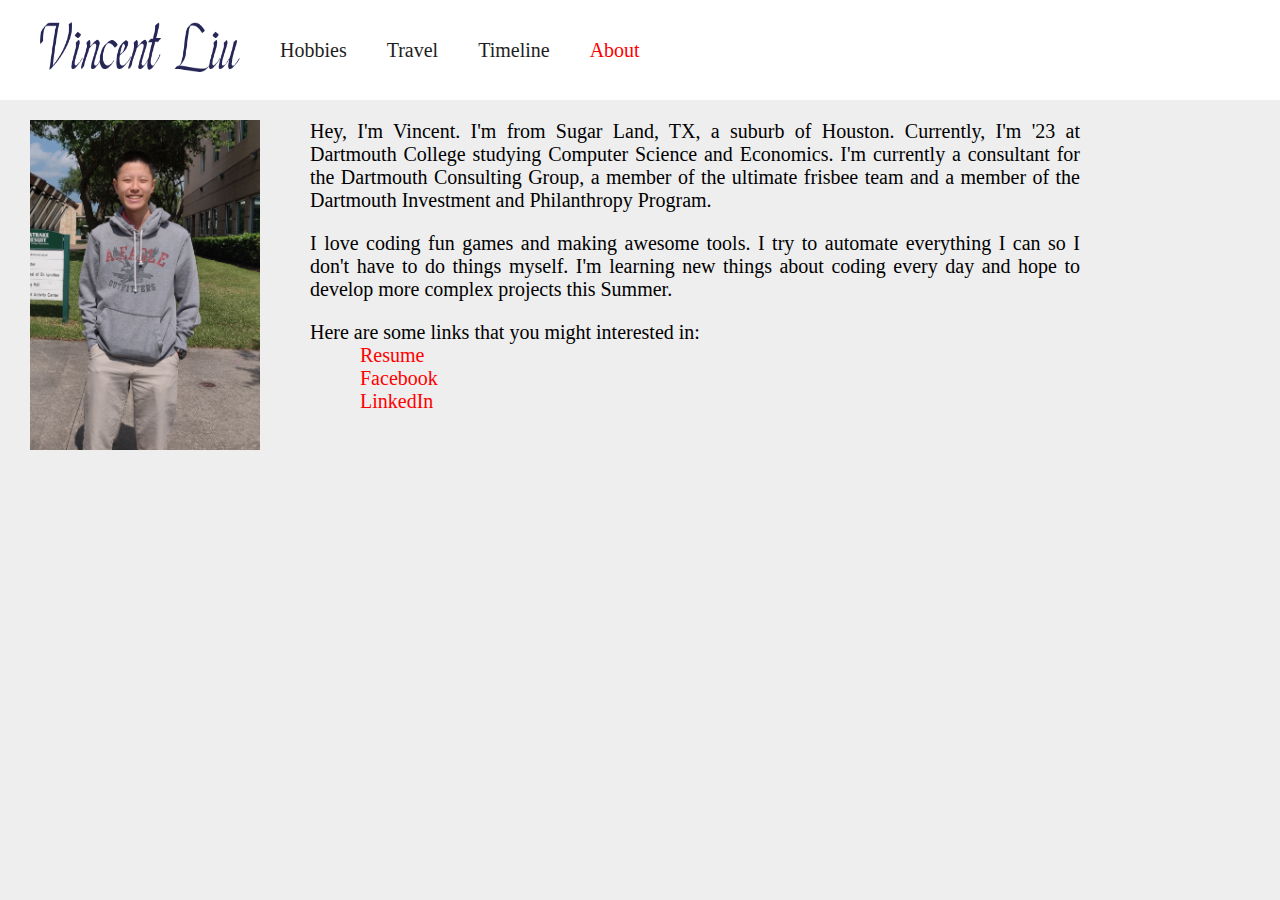
<file: about.html>
<!DOCTYPE html>
<html>
  <head>
    <meta charset="UTF-8">
    <meta name="description" content="This is a website">
    <title>About</title>
    <link rel="stylesheet" type="text/css" href="CSS/style.css">
    <link rel="stylesheet" type="text/css" href="CSS/about.css">
  </head>

  <body>
    <!--
    Navigation Bar
    -->
    <nav>
      <ul class="navigation">
        <li>
          <div class="home_wrap">
            <a href="index.html"><img src="Pictures/name-image.png" alt="Vincent Liu" style="width:200px;height:50px;"/></a>
          </div>
        </li>
        <li><a href="hobbies.html">Hobbies</a></li>
        <li><a href="travel.html">Travel</a></li>
        <li><a href="timeline.html">Timeline</a></li>
        <li><a href="about.html" style="color: red">About</a></li>
      </ul>
    </nav>
    <!--
    Bio and picture with formatting
    -->
    <img class="about" src="Pictures/me.jpg" alt="Me" style="width:230px;height: 330px; margin-left: 30px;"/>
    <p class="about">
      Hey, I'm Vincent. I'm from Sugar Land, TX, a suburb of Houston.
      Currently, I'm '23 at Dartmouth College studying Computer Science and Economics. I'm currently
      a consultant for the Dartmouth Consulting Group, a member of the ultimate frisbee team
      and a member of the Dartmouth Investment and Philanthropy Program.
    </p>
    <p class="about">
      I love coding fun games and making awesome tools. I try to automate everything I can so I don't have
      to do things myself. I'm learning new things about coding every day and hope to develop more complex
      projects this Summer.
    </p>
    <p class="about">Here are some links that you might interested in:</p>
    <!--
    Some quick links for the about me page
    -->
    <div class="links">
      <p>
        <a class="about" href="Resume.pdf">Resume</a>
      </p>
      <p>
        <a class="about" href="https://www.facebook.com/Vincent.Liu.Y1">Facebook</a>
      </p>
      <p>
        <a class="about" href="https://www.linkedin.com/in/vincent-liu-043704177/">LinkedIn</a>
      </p>
    </div>
  </body>
</html>
</file>
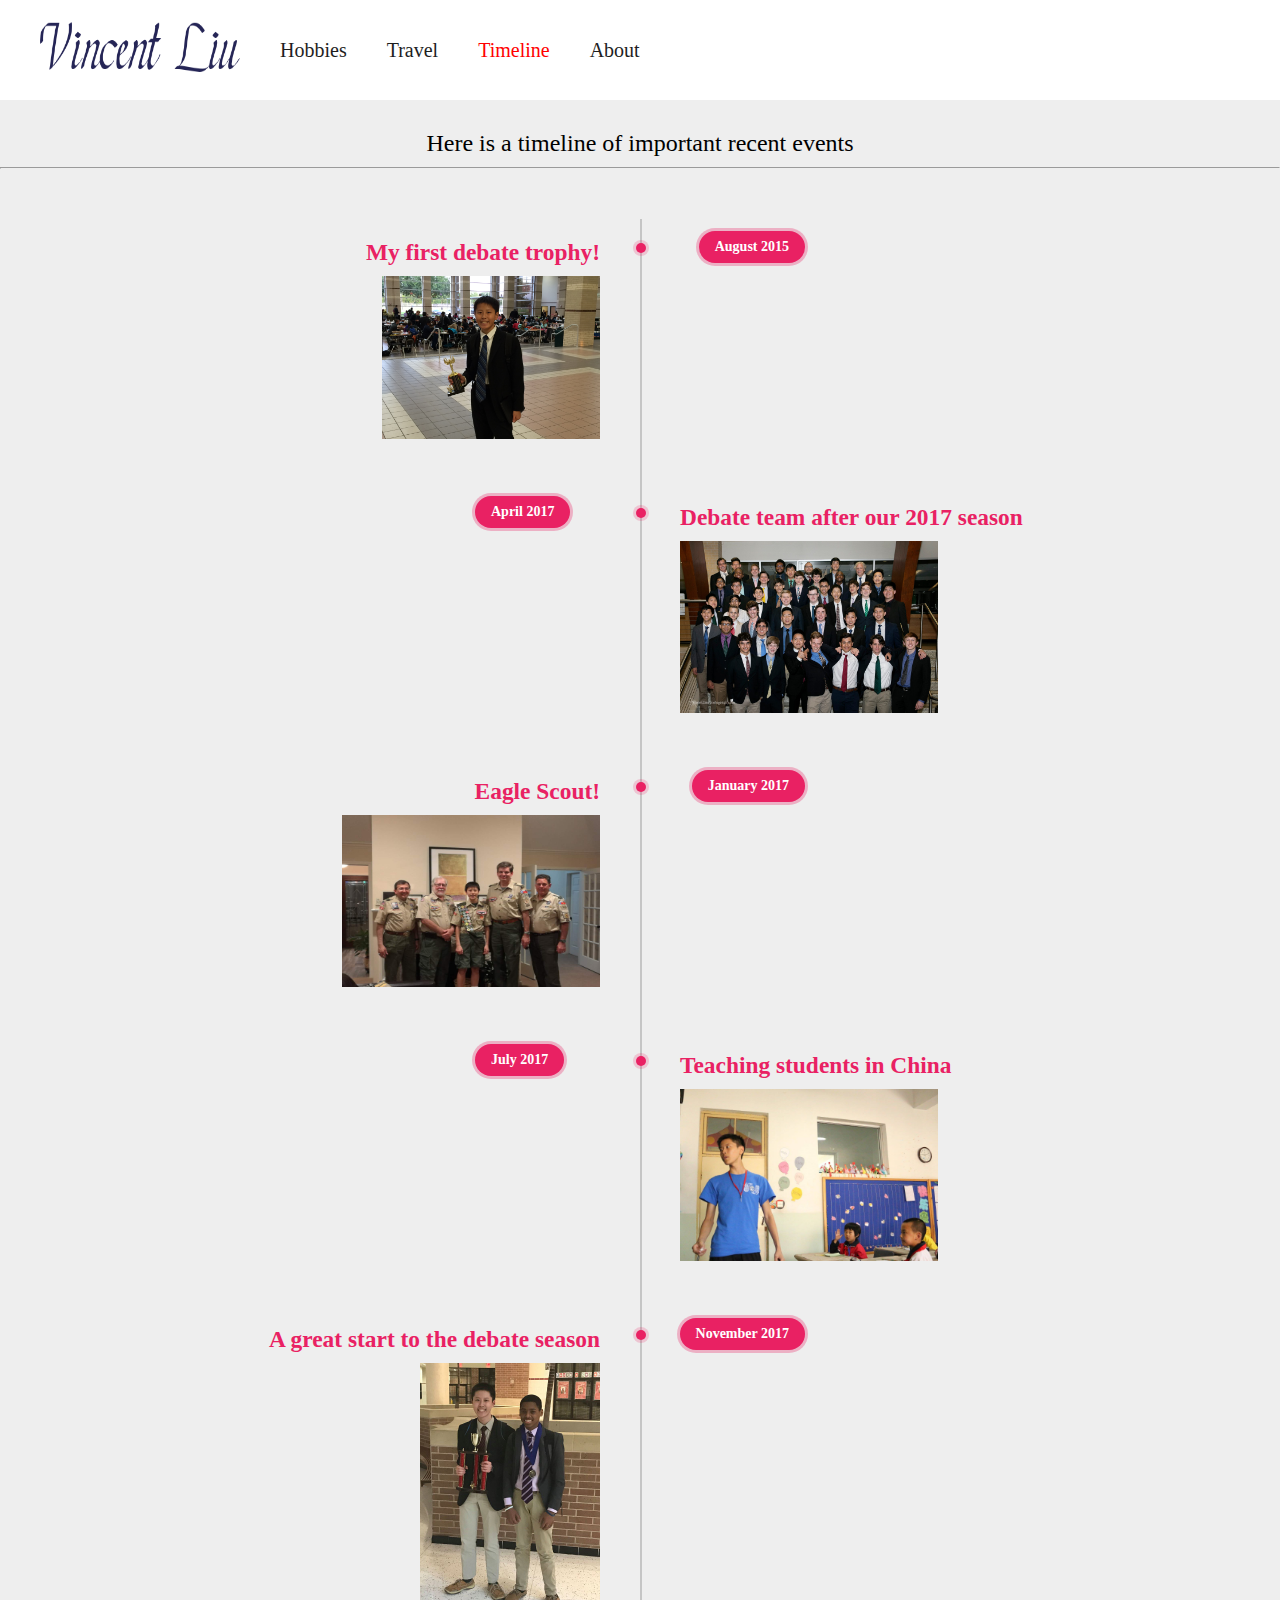
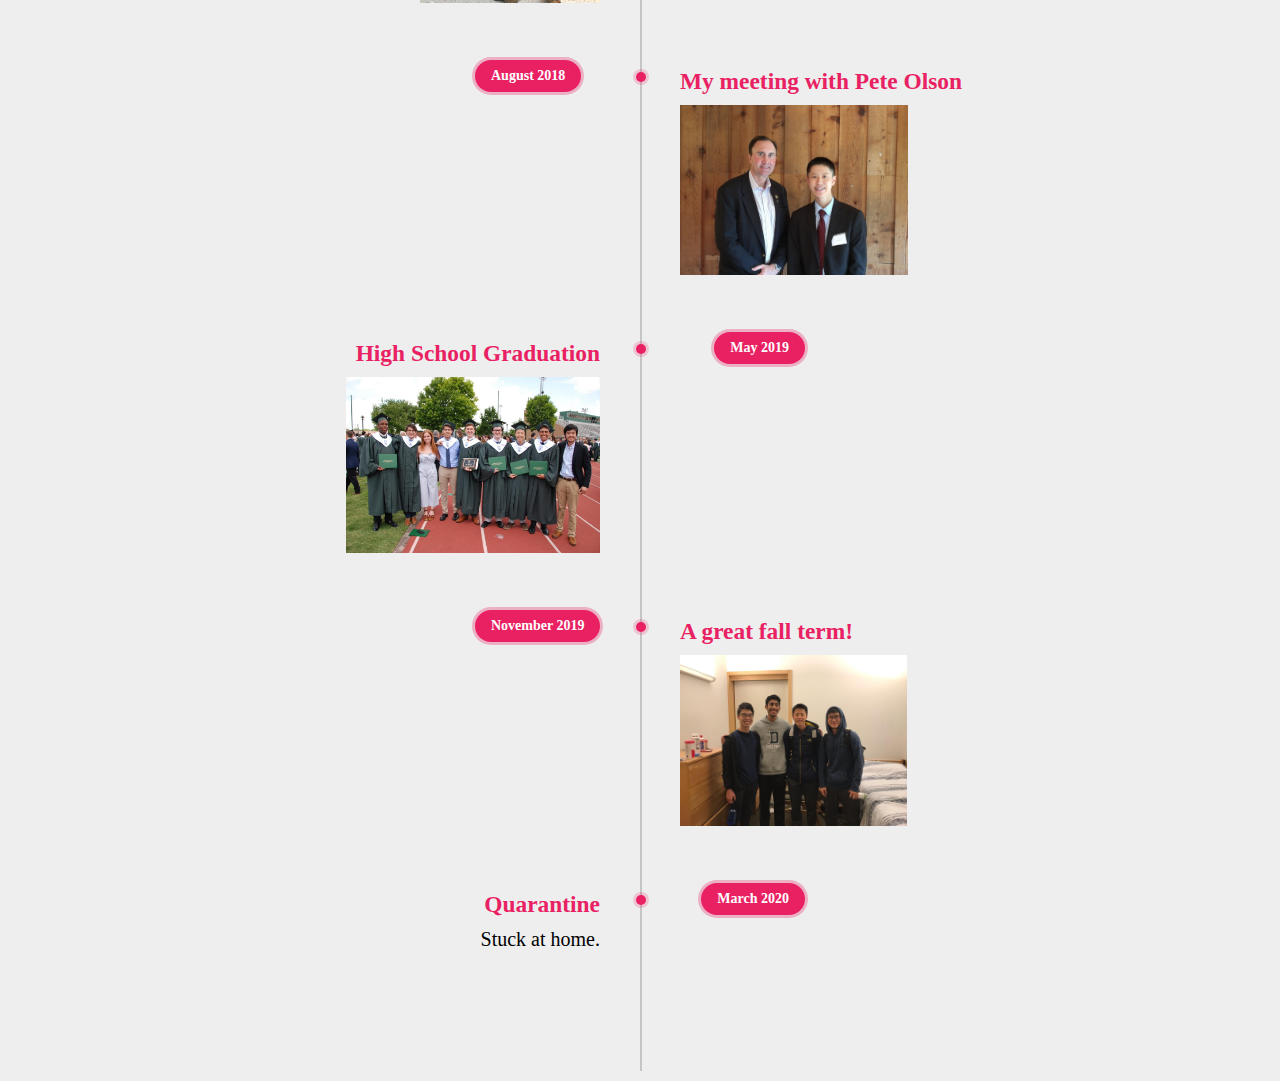
<file: timeline.html>
<!DOCTYPE html>
<html>
  <head>
    <meta charset="UTF-8">
    <meta name="description" content="This is a website">
    <title>My timeline</title>
    <link rel="stylesheet" type="text/css" href="CSS/style.css">
  </head>

  <body>
    <!--
    Navigation bar
    -->
    <nav>
      <ul class="navigation">
        <li>
          <div class="home_wrap">
            <a href="index.html"><img src="Pictures/name-image.png" alt="Vincent Liu" style="width:200px;height:50px;"/></a>
          </div>
        </li>
        <li><a href="hobbies.html">Hobbies</a></li>
        <li><a href="travel.html">Travel</a></li>
        <li><a href="timeline.html" style="color: red">Timeline</a></li>
        <li><a href="about.html">About</a></li>
      </ul>
    </nav>
    <!--
    Creation of timeline, see style.css for formatting details
    -->
    <h1>Here is a timeline of important recent events</h1>
    <hr>
    <div class="timeline">
      <ul class="line">
        <li>
          <div class="content">
            <h3>My first debate trophy!</h3>
            <p><img src="Pictures/firstTrophy.JPG" alt="My first debate Trophy" style="width:218px;height:163px;"/></p>
          </div>
          <div class="time">
            <h4>August 2015</h4>
          </div>
        </li>
        <li>
          <div class="content">
            <h3>Debate team after our 2017 season</h3>
            <p><img src="Pictures/debateteam.jpg" alt="Me and my debate team" style="width:258px;height:172px;"/></p>
          </div>
          <div class="time">
            <h4>April 2017</h4>
          </div>
        </li>
        <li>
          <div class="content">
            <h3>Eagle Scout!</h3>
            <p><img src="Pictures/eagle.JPG" alt="Eagle Scout" style="width:258px;height:172px;"/></p>
          </div>
          <div class="time">
            <h4>January 2017</h4>
          </div>
        </li>
        <li>
          <div class="content">
            <h3>Teaching students in China</h3>
            <p><img src="Pictures/teaching.jpg" alt="Teaching in China" style="width:258px;height:172px;"/></p>
          </div>
          <div class="time">
            <h4>July 2017</h4>
          </div>
        </li>
        <li>
          <div class="content">
            <h3>A great start to the debate season</h3>
            <p><img src="Pictures/trophy.jpg" alt="A great start to the debate season" style="width:180px;height:240px;"/></p>
          </div>
          <div class="time">
            <h4>November 2017</h4>
          </div>
        </li>
        <li>
          <div class="content">
            <h3>My meeting with Pete Olson</h3>
            <p><img src="Pictures/pic2.jpg" alt="Meeting with Pete Olson" style="width:228px;height:170px;"/></p>
          </div>
          <div class="time">
            <h4>August 2018</h4>
          </div>
        </li>
        <li>
          <div class="content">
            <h3>High School Graduation</h3>
            <p><img src="Pictures/graduation.jpg" alt="Graduation" style="width:254px;height:176px;"/></p>
          </div>
          <div class="time">
            <h4>May 2019</h4>
          </div>
        </li>
        <li>
          <div class="content">
            <h3>A great fall term!</h3>
            <p><img src="Pictures/endOfFall.jpg" alt="End of fall term" style="width:227px;height:171px;"/></p>
          </div>
          <div class="time">
            <h4>November 2019</h4>
          </div>
        </li>
        <li>
          <div class="content">
            <h3>Quarantine</h3>
            <p>Stuck at home.</p>
          </div>
          <div class="time">
            <h4>March 2020</h4>
          </div>
        </li>
        <div style="clear: both;"></div>
      </ul>

    </div>
  </body>
</html>
</file>
<file: CSS/style.css>
/* default margins */
*{
  margin: 0;
  padding: 0;
}
/* formatting for navigation bar */
nav{
  width: 100%;
  height: 100px;
  background-color: white;
}
/* default formatting for body */
body{
  background-color: #eee;
  color: black;
  font: normal 20px Georgia, serif;
  line-height: 1.6em
  margin: 0;
  padding: 0;
}
/* default formatting for header 1 */
h1{
  text-align:center;
  margin: 10px;
  margin-top: 30px;
  margin-left: 50px;
  margin-right: 50px;
  margin-bottom: 0 auto;
  font: normal 24px Georgia, serif;
}
/* formatting for navigation unordered list */
ul.navigation {
  margin-left: 20px;
}
ul.navigation li{
  list-style: none;
  display: inline-block;
  float: left;
  line-height: 100px;
  padding: 0px 20px;
}
ul.navigation li a{
  display: block;
  text-decoration: none;
  color: #1e1e1e;
}
ul.navigation li a:hover{
  color:red;
}
/* some misc css code */
.container{
  width:80%;
  margin:auto;
}
.box-1{
  background-color:white;
  color:black;
}


.home_wrap{
  position:relative;
  top: 15px;
}

/* image hovering */
/* relevant styles */
.img__wrap {
  position: relative;
  height: 200px;
  width: 200px;
}

.img__description_layer {
  position: absolute;
  top: 0;
  bottom: 0;
  left: 0;
  right: 0;
  background: rgba(255, 255, 255, .9);
  color: black;
  visibility: hidden;
  opacity: 0;
  display: flex;
  align-items: center;
  justify-content: center;

  /* transition effect. not necessary */
  transition: opacity .2s, visibility .2s;
}

.img__wrap:hover .img__description_layer {
  visibility: visible;
  opacity: 1;
}

.img__description {
  transition: .2s;
  transform: translateY(1em);
}

.img__wrap:hover .img__description {
  transform: translateY(0);
}
/* timeline formatting */
.timeline{
  position:relative;
  margin: 50px auto;
  margin-top: 10px;
  padding: 40px 0;
  width: 1000px;
}
.timeline:before{
  content: '';
  position: absolute;
  left: 50%;
  width: 2px;
  height: 100%;
  background: #c5c5c5;
}
.timeline ul.line{
    margin:0;
    padding:0;
}
.timeline ul.line li{
  list-style: none;
  position: relative;
  width: 50%;
  padding: 20px 40px;
  box-sizing: border-box;
}
.timeline ul.line li:nth-child(odd){
  float: left;
  text-align: right;
  clear:both;
}
.timeline ul.line li:nth-child(even){
  float: right;
  text-align: left;
  clear:both;
}
.content{
  padding-bottom:20px;
}
.timeline ul.line li:nth-child(odd):before{
  content: '';
  position: absolute;
  top: 24px;
  right: -6px;
  width: 10px;
  height: 10px;
  background: rgba(233, 33, 99, 1);
  border-radius: 50%;
  box-shadow: 0 0 0 3px rgba(233, 33, 99, 0.2);
}
.timeline ul.line li:nth-child(even):before{
  content: '';
  position: absolute;
  top: 24px;
  left: -4px;
  width: 10px;
  height: 10px;
  background: rgba(233, 33, 99, 1);
  border-radius: 50%;
  box-shadow: 0 0 0 3px rgba(233, 33, 99, 0.2);
}
.timeline ul.line li h3{
  margin:0;
  padding: 0;
  font-weight: 600;
  color: rgba(233, 33, 99, 1);
}
.timeline ul.line li p
{
  margin: 10px 0 0;
  padding: 0;
}
.timeline ul.line li h4{
  margin: 0;
  padding: 0;
  font-size: 14px;
}
.timeline ul.line li:nth-child(odd) .time{
  position: absolute;
  top: 12px;
  right: -165px;
  margin: 0;
  padding: 8px 16px;
  background: rgba(233, 33, 99, 1);
  color: #fff;
  border-radius: 18px;
  box-shadow: 0 0 0 3px rgba(233, 33, 99, 0.3);
}
.timeline ul.line li:nth-child(even) .time{
  position: absolute;
  top: 12px;
  left: -165px;
  margin: 0;
  padding: 8px 16px;
  background: rgba(233, 33, 99, 1);
  color: #fff;
  border-radius: 18px;
  box-shadow: 0 0 0 3px rgba(233, 33, 99, 0.3);
}
/* masonry formatting */
.grid{
  top: 20px;
  left: 7%;
  right: 7%;
}
.grid-item{
  margin-bottom: 20px;
}
.grid-2{
  top: 20px;
  left: 7%;
  right: 7%;
}
.grid-item-2{
  margin-bottom: 20px;
}
.grid-3{
  top: 20px;
  left: 7%;
  right: 7%;
}
.grid-item-3{
  margin-bottom: 20px;
}
</file>
<file: CSS/about.css>
/* image for about me */
img.about {
    float: left;
    margin: 20px 50px 20px 0;
}
/* paragraph for about me */
p.about {
    text-align: justify;
    margin-right: 200px;
    margin-top: 20px;
}
/* the below css is just to format the links in the about page*/
a.about{
  text-decoration: none;
}
a.about:link {
  color: red;
}

a.about:visited {
  color: red;
}

a.about:focus {
  border-bottom: 1px solid;
  background: rgb(220, 220, 220);
}

a.about:hover {
  border-bottom: 1px solid;
  background: rgb(200, 200, 200);
}

a.about:active {
  background: rgb(220, 220, 220);
  color: red;
}
/* indent the links */
.links{
  text-indent: 50px;
}
</file>
